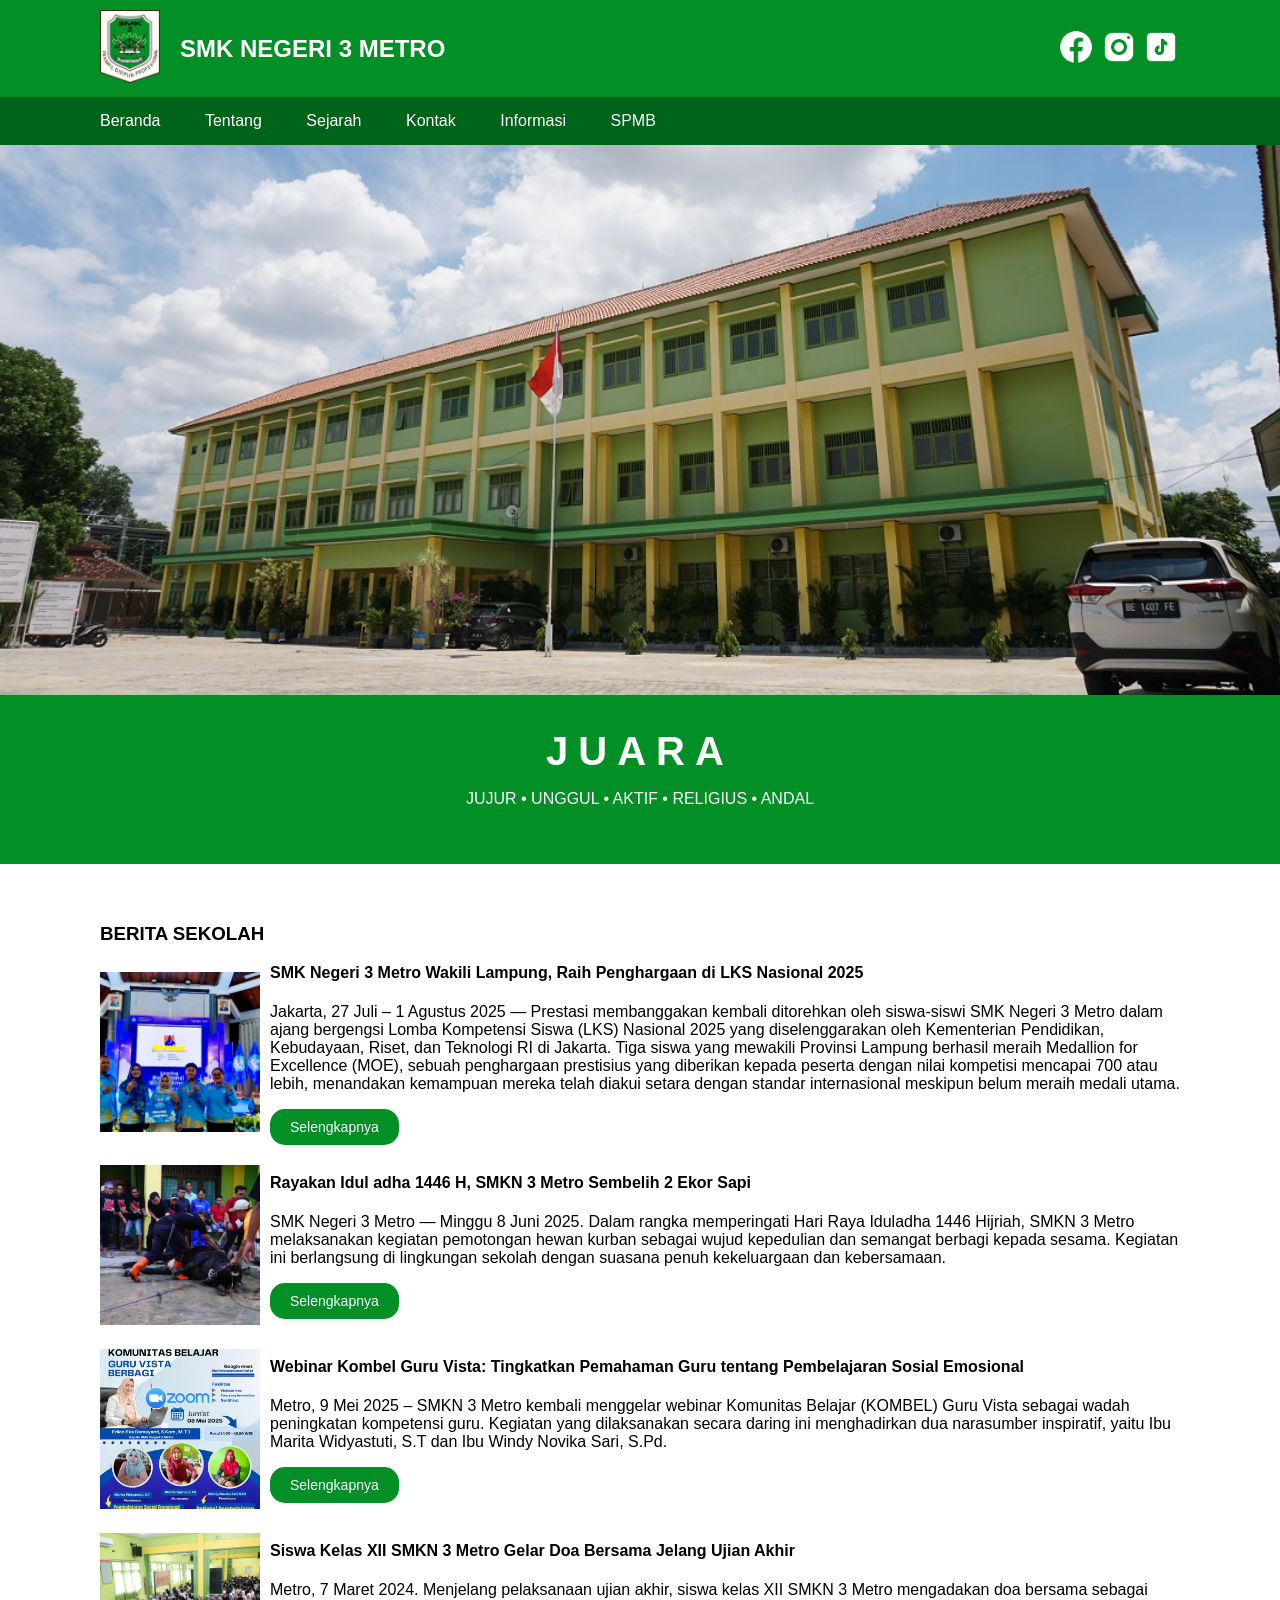
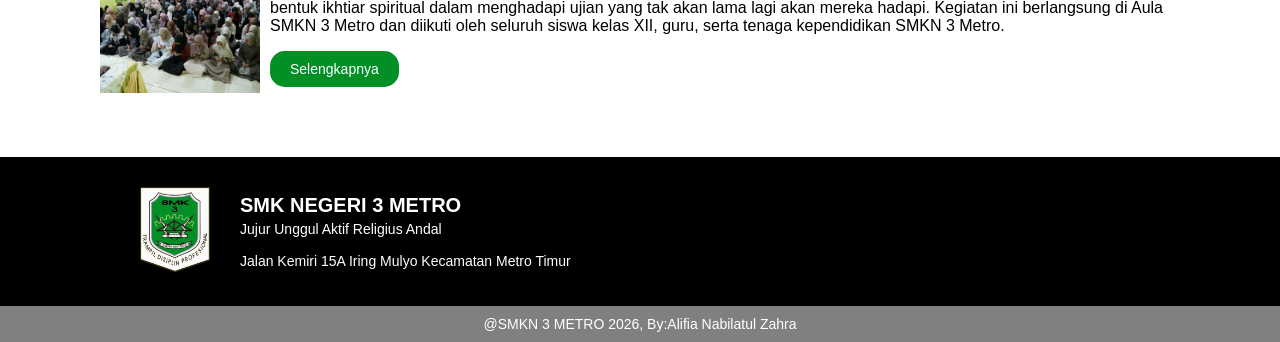
<file: index.html>
<!DOCTYPE html>
<html lang="en">

<head>
    <meta charset="UTF-8">
    <meta name="viewport" content="width=device-width, initial-scale=1.0">
    <title>SMKN 3 METRO</title>
    <link rel="stylesheet" href="assets/CSS/style.css">
</head>

<body>
    <header class="main-header">
        <div class="container">
            <div class="header-content">
                <div class="header-logo">
                    <img src="assets/images/logo.webp" alt="logo sekolah">
                </div>
                <h1>SMK NEGERI 3 METRO</h1>
                <div class="header-sosmed">
                    <a href="https://facebook.com">
                        <img src="assets/images/facebook.png" alt="logo fb">
                    </a>
                    <a href="https://www.instagram.com/smkn3metro/">
                        <img src="assets/images/instagram.png" alt="logo ig">
                    </a>
                    <a href="https://www.tiktok.com/@smkn3metro">
                        <img src="assets/images/tiktok.png" alt="logo tiktok">
                    </a>
                </div>
            </div>
        </div>
    </header>
    <div class="header-sub">
        <div class="container">
            <div class="header-nav">
                <a href="#beranda">Beranda</a>
                <a href="#tentang">Tentang</a>
                <a href="#sejarah">Sejarah</a>
                <a href="#kontak">Kontak</a>
                <a href="#informasi">Informasi</a>
                <a href="#spmb">SPMB</a>
            </div>
        </div>
    </div>
    <div class="banner">
        <img src="assets/images/banner.jpg" alt="Banner web">
    </div>
    <div class="tagline">
        <h3>JUARA</h3>
        <p>JUJUR • UNGGUL • AKTIF • RELIGIUS • ANDAL</p>
    </div>
    <!-- Mulai bagian berita -->
    <div id="berita">
        <div class="container">
            <h3>BERITA SEKOLAH</h3>
            <div class="berita-data">
                <div class="berita-gambar">
                    <img src="assets/images/lks 2026.webp" alt="Gambar berita">
                </div>
                <div class="berita-deskripsi">
                    <h4>SMK Negeri 3 Metro Wakili Lampung, Raih Penghargaan di LKS Nasional 2025</h4>
                    <p>Jakarta, 27 Juli – 1 Agustus 2025 — Prestasi membanggakan kembali ditorehkan oleh siswa-siswi SMK
                        Negeri 3 Metro dalam ajang bergengsi Lomba Kompetensi Siswa (LKS) Nasional 2025 yang
                        diselenggarakan oleh Kementerian Pendidikan, Kebudayaan, Riset, dan Teknologi RI di Jakarta.

                        Tiga siswa yang mewakili Provinsi Lampung berhasil meraih Medallion for Excellence (MOE), sebuah
                        penghargaan prestisius yang diberikan kepada peserta dengan nilai kompetisi mencapai 700 atau
                        lebih, menandakan kemampuan mereka telah diakui setara dengan standar internasional meskipun
                        belum meraih medali utama.</p>
                    <a href="https://smkn3metro.sch.id/berita/smk-negeri-3-metro-wakili-lampung,-raih-penghargaan-di-lks-nasional-2025"
                        class="berita-tombol">Selengkapnya</a>
                </div>
            </div>
            <div class="berita-data">
                <div class="berita-gambar">
                    <img src="assets/images/idul adha.webp" alt="Gambar berita">
                </div>
                <div class="berita-deskripsi">
                    <h4>Rayakan Idul adha 1446 H, SMKN 3 Metro Sembelih 2 Ekor Sapi</h4>
                    <p>SMK Negeri 3 Metro — Minggu 8 Juni 2025. Dalam rangka memperingati Hari Raya Iduladha 1446
                        Hijriah, SMKN 3 Metro melaksanakan kegiatan pemotongan hewan kurban sebagai wujud kepedulian dan
                        semangat berbagi kepada sesama. Kegiatan ini berlangsung di lingkungan sekolah dengan suasana
                        penuh kekeluargaan dan kebersamaan.</p>
                    <a href="https://smkn3metro.sch.id/berita/rayakan-idul-adha-1446-h,-smkn-3-metro-sembelih-2-ekor-sapi"
                        class="berita-tombol">Selengkapnya</a>
                </div>
            </div>
            <div class="berita-data">
                <div class="berita-gambar">
                    <img src="assets/images/web binnar.webp" alt="Gambar berita">
                </div>
                <div class="berita-deskripsi">
                    <h4>Webinar Kombel Guru Vista: Tingkatkan Pemahaman Guru tentang Pembelajaran Sosial Emosional</h4>
                    <p>Metro, 9 Mei 2025 – SMKN 3 Metro kembali menggelar webinar Komunitas Belajar (KOMBEL) Guru Vista
                        sebagai wadah peningkatan kompetensi guru. Kegiatan yang dilaksanakan secara daring ini
                        menghadirkan dua narasumber inspiratif, yaitu Ibu Marita Widyastuti, S.T dan Ibu Windy Novika
                        Sari, S.Pd.
                    </p>
                    <a href="https://smkn3metro.sch.id/berita/webinar-kombel-guru-vista:-tingkatkan-pemahaman-guru-tentang-pembelajaran-sosial-emosional"
                        class="berita-tombol">Selengkapnya</a>
                </div>
            </div>
            <div class="berita-data">
                <div class="berita-gambar">
                    <img src="assets/images/doa bersama.webp" alt="Gambar berita">
                </div>
                <div class="berita-deskripsi">
                    <h4>Siswa Kelas XII SMKN 3 Metro Gelar Doa Bersama Jelang Ujian Akhir</h4>
                    <p>Metro, 7 Maret 2024. Menjelang pelaksanaan ujian akhir, siswa kelas XII SMKN 3 Metro mengadakan
                        doa bersama sebagai bentuk ikhtiar spiritual dalam menghadapi ujian yang tak akan lama lagi akan
                        mereka hadapi. Kegiatan ini berlangsung di Aula SMKN 3 Metro dan diikuti oleh seluruh siswa
                        kelas XII, guru, serta tenaga kependidikan SMKN 3 Metro.</p>
                    <a href="https://smkn3metro.sch.id/berita/siswa-kelas-xii-smkn-3-metro-gelar-doa-bersama-jelang-ujian-akhir"
                        class="berita-tombol">Selengkapnya</a>
                </div>
            </div>
        </div>
    </div>
    <!-- Selesai bagian berita -->
    <footer>
        <div class="main-footer">
            <div class="container">
                <div class="footer-content">
                    <div class="footer-logo">
                        <img src="assets/images/logo.webp" alt="Logo sekolah">
                    </div>
                    <div class="footer-teks">
                        <h2>SMK NEGERI 3 METRO</h2>
                        <p class="slogan">Jujur Unggul Aktif Religius Andal</p>
                        <p>Jalan Kemiri 15A Iring Mulyo Kecamatan Metro Timur</p>
                    </div>
                </div>
            </div>
            <div class="footer-copyright">
                <p>@SMKN 3 METRO 2026, By:Alifia Nabilatul Zahra</p>
            </div>
        </div>
    </footer>
</body>

</html>
</file>
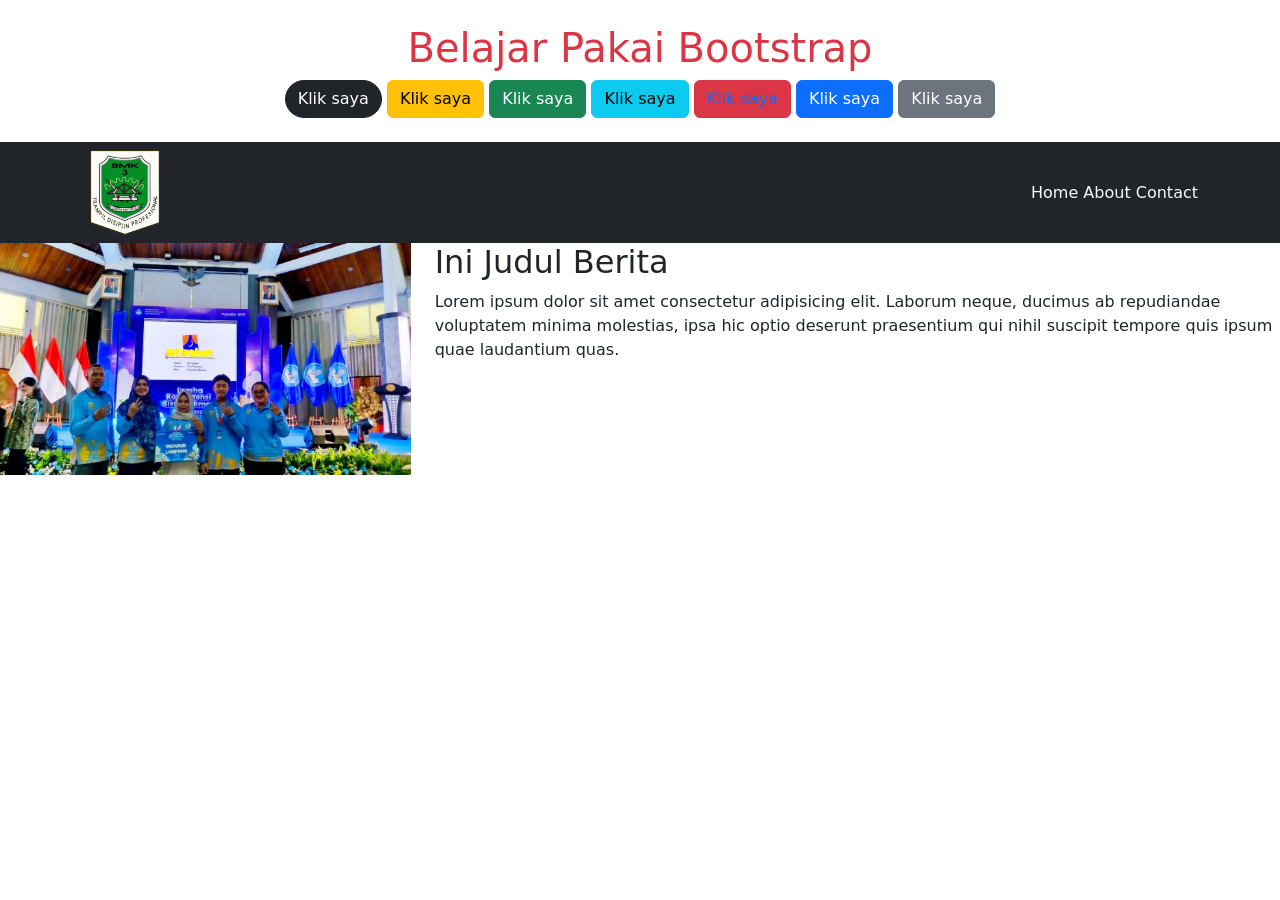
<file: bootstrap.html>
<!DOCTYPE html>
<html lang="en">

<head>
    <meta charset="UTF-8">
    <meta name="viewport" content="width=device-width, initial-scale=1.0">
    <title>Belajar Bootstrap</title>
    <link rel="stylesheet" href="https://cdn.jsdelivr.net/npm/bootstrap@5.3.8/dist/css/bootstrap.min.css">
</head>

<body>
    <div class="container text-center">
        <h1 class="text-danger mt-4">Belajar Pakai Bootstrap</h1>
        <!-- 
        warna blootstrap:
        primary(blue)
        secondary (abu abu)
        danger(merah)
        warning(kuning)
        success(hijau)
        info(biru muda)
        dark(hitam)
        light(putih)-->
        <button class="btn btn-dark rounded-pill">Klik saya</button>
        <button class="btn btn-warning">Klik saya</button>
        <button class="btn btn-success">Klik saya</button>
        <button class="btn btn-info">Klik saya</button>
        <button class="btn btn-danger text-primary">Klik saya</button>
        <button class="btn btn-primary">Klik saya</button>
        <button class="btn btn-secondary">Klik saya</button>
    </div>
    <header class="header bg-dark mt-4">
        <div class="container d-flex align-items-center bg-dark">
            <div class="img p-2">
                <img src="assets/images/logo.webp" width="70px">
            </div>
            <div class="ms-auto">
                <a href="#" class="a text-light text-decoration-none ">Home</a>
                <a href="#" class="a text-light text-decoration-none">About</a>
                <a href="#" class="a text-light text-decoration-none">Contact</a>
            </div>
        </div>
    </header>
    <!-- GRID SISTEM -->
    <div class="row">
        <div class="col-md-4">
            <img src="assets/images/lks 2026.webp" width="100%">
        </div>
        <div class="col-md-8">
            <h2>Ini Judul Berita</h2>
            <p>Lorem ipsum dolor sit amet consectetur adipisicing elit. Laborum neque, ducimus ab repudiandae voluptatem
                minima molestias, ipsa hic optio deserunt praesentium qui nihil suscipit tempore quis ipsum quae
                laudantium quas.</p>
        </div>
    </div>
</body>

</html>
</file>
<file: assets/CSS/style.css>
* {
    box-sizing: border-box;
}

body {
    margin: 0;
    font-family: 'Segoe UI', Tahoma, Geneva, Verdana, sans-serif;
}

.container {
    max-width: 1080px;
    margin: 0 auto;
}

.main-header {
    background-color: #018f26;
}

.header-logo img {
    width: 60px;
    margin: 10px 0;
}

.header-content {
    display: flex;
    align-items: center;
}

.header-sosmed {
    margin-left: auto;
}

.header-sosmed a {
    text-decoration: none;
}

.header-sosmed img {
    width: 38px;
}

.header-content h1 {
    margin-left: 20px;
    color: #ffffff;
    font-size: 24px;
}

.header-sub {
    background-color: #00631A;
}

.header-nav {
    margin: 0;
}

.header-nav {
    margin: 0 -20px;
}

.header-nav a {
    padding: 15px 20px;
    display: inline-block;
    color: #ffffff;
    text-decoration: none;
}

.banner img {
    width: 100%;
    height: 550px;
    object-fit: cover;
    object-position: bottom;
}

.tagline {
    text-align: center;
    background-color: #018f26;
    padding: 40px 20px;
    margin-top: -5px;
    color: #ffffff;
}

.tagline h3 {
    font-size: 40px;
    margin-bottom: 10px;
    margin-top: -5px;
    letter-spacing: 10px;

}

#berita {
    padding: 40px 0px;
}

.berita-data {
    display: flex;
    align-items: center;
    gap: 10px;
    margin-bottom: 20px;
}

.berita-gambar img {
    width: 160px;
    height: 160px;
    object-fit: cover;
}

.berita-deskripsi h4 {
    margin-top: 0px;
}

.berita-tombol {
    text-decoration: none;
    background-color: #018f26;
    padding: 10px 20px;
    font-size: 14px;
    display: inline-block;
    border-radius: 15px;
    color: #ffffff;
}

.main-footer {
    background-color: black;
    width: 100%;
}

.footer-logo img {
    width: 70px;
    margin: 10px 0;
}

.footer-content {
    display: flex;
    align-items: center;
    padding: 20px 40px;
    gap: 10px;
}

.footer-content h1 {
    margin-left: 20px;
    color: #ffffff;
    font-size: 24px;
}

.footer-teks {
    color: #ffffff;
    display: flex;
    flex-direction: column;
    margin-left: 20px;
}

.footer-teks h2 {
    font-size: 20px;
    font-weight: bold;
    margin: 0 0 4px 0;
}

.footer-teks .slogan {
    margin: 0 0 16px 0;
    font-size: 14px;
}

.footer-teks p {
    margin: 0;
    font-size: 14px;
}

.footer-copyright {
    background-color: gray;
    color: #ffffff;
    text-align: center;
    padding: 10px;
    width: 100%;

}

.footer-copyright p {
    margin: 0%;
    color: #ffffff;
    font-size: 14px;
}
</file>
